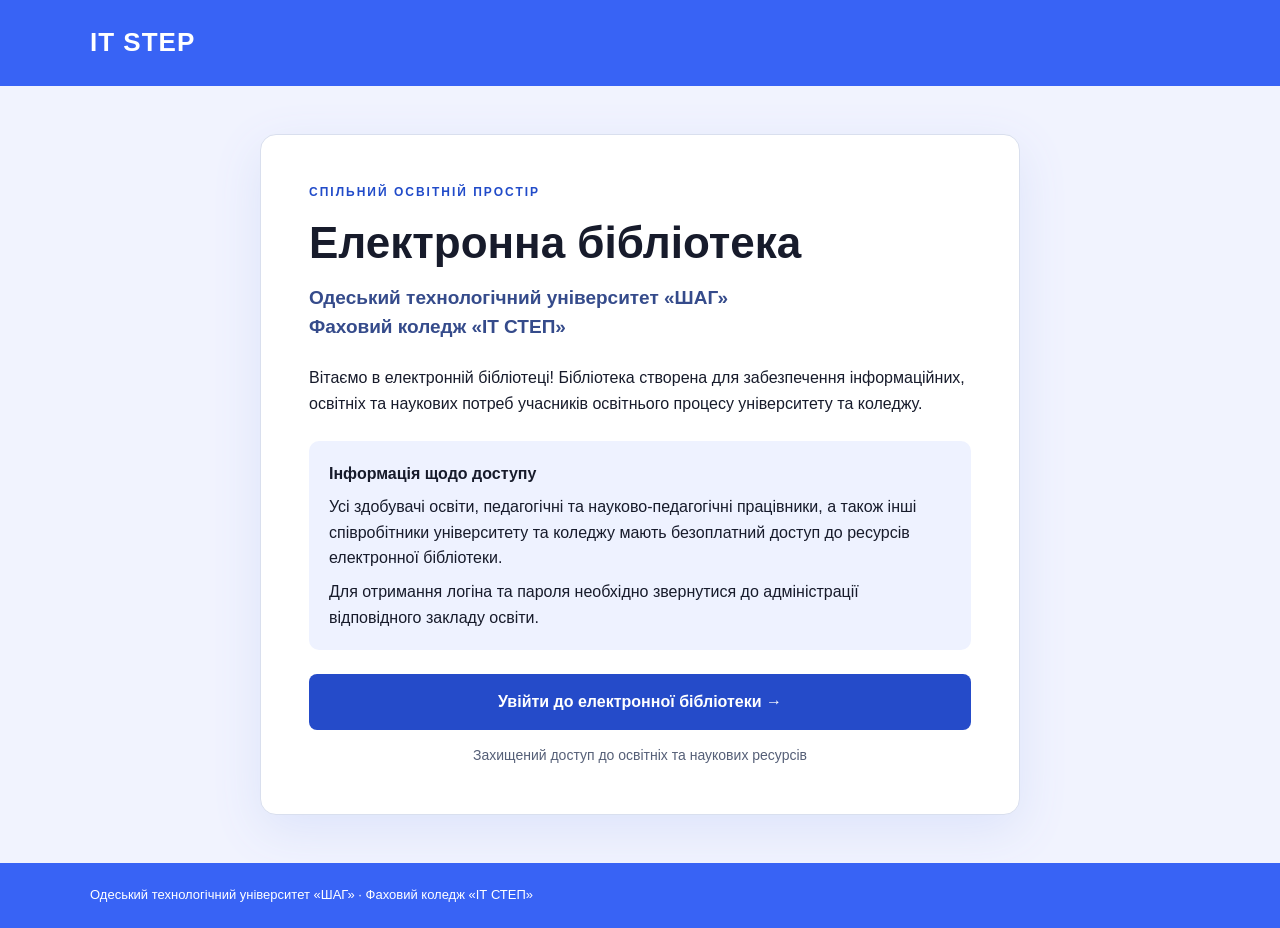
<file: deploy/welcome/index.html>
<!doctype html>
<html lang="uk">
<head>
<meta charset="utf-8">
<meta name="viewport" content="width=device-width, initial-scale=1">
<title>Електронна бібліотека IT STEP</title>
<style>
*{box-sizing:border-box}body{margin:0;background:#f1f3fe;color:#171b2b;font:16px/1.6 Arial,sans-serif;min-height:100vh;display:flex;flex-direction:column}header,footer{background:#3863f5;color:white;padding:22px max(24px,calc((100% - 1100px)/2))}header strong{font-size:26px;letter-spacing:1px}main{width:min(760px,calc(100% - 32px));margin:auto;padding:48px 0}article{background:white;border:1px solid #d9dfee;border-radius:16px;padding:clamp(24px,5vw,48px);box-shadow:0 15px 50px #dce3fa}h1{font-size:clamp(28px,5vw,44px);line-height:1.15;margin:16px 0;color:#171b2b}h2{font-size:19px;line-height:1.5;color:#354b8b;margin:0 0 24px}.kicker{font-size:12px;font-weight:bold;letter-spacing:2px;color:#214bc9}.notice{background:#eef2ff;border-radius:10px;padding:20px;margin:24px 0}.notice p{margin:8px 0 0}.button{display:block;text-align:center;background:#254bc9;color:white;text-decoration:none;font-weight:bold;border-radius:8px;padding:15px}.button:hover{background:#1739a3}.button:focus-visible{outline:3px solid #171b2b;outline-offset:4px}.hint{text-align:center;color:#555f77;font-size:14px;margin-bottom:0}footer{font-size:13px}
</style>
</head>
<body>
<header><strong>IT STEP</strong></header>
<main><article>
<div class="kicker">СПІЛЬНИЙ ОСВІТНІЙ ПРОСТІР</div>
<h1>Електронна бібліотека</h1>
<h2>Одеський технологічний університет «ШАГ»<br>Фаховий коледж «ІТ СТЕП»</h2>
<p>Вітаємо в електронній бібліотеці! Бібліотека створена для забезпечення інформаційних, освітніх та наукових потреб учасників освітнього процесу університету та коледжу.</p>
<section class="notice"><strong>Інформація щодо доступу</strong><p>Усі здобувачі освіти, педагогічні та науково-педагогічні працівники, а також інші співробітники університету та коледжу мають безоплатний доступ до ресурсів електронної бібліотеки.</p><p>Для отримання логіна та пароля необхідно звернутися до адміністрації відповідного закладу освіти.</p></section>
<a class="button" href="/accounts/login/">Увійти до електронної бібліотеки →</a>
<p class="hint">Захищений доступ до освітніх та наукових ресурсів</p>
</article></main>
<footer>Одеський технологічний університет «ШАГ» · Фаховий коледж «ІТ СТЕП»</footer>
</body></html>
</file>
